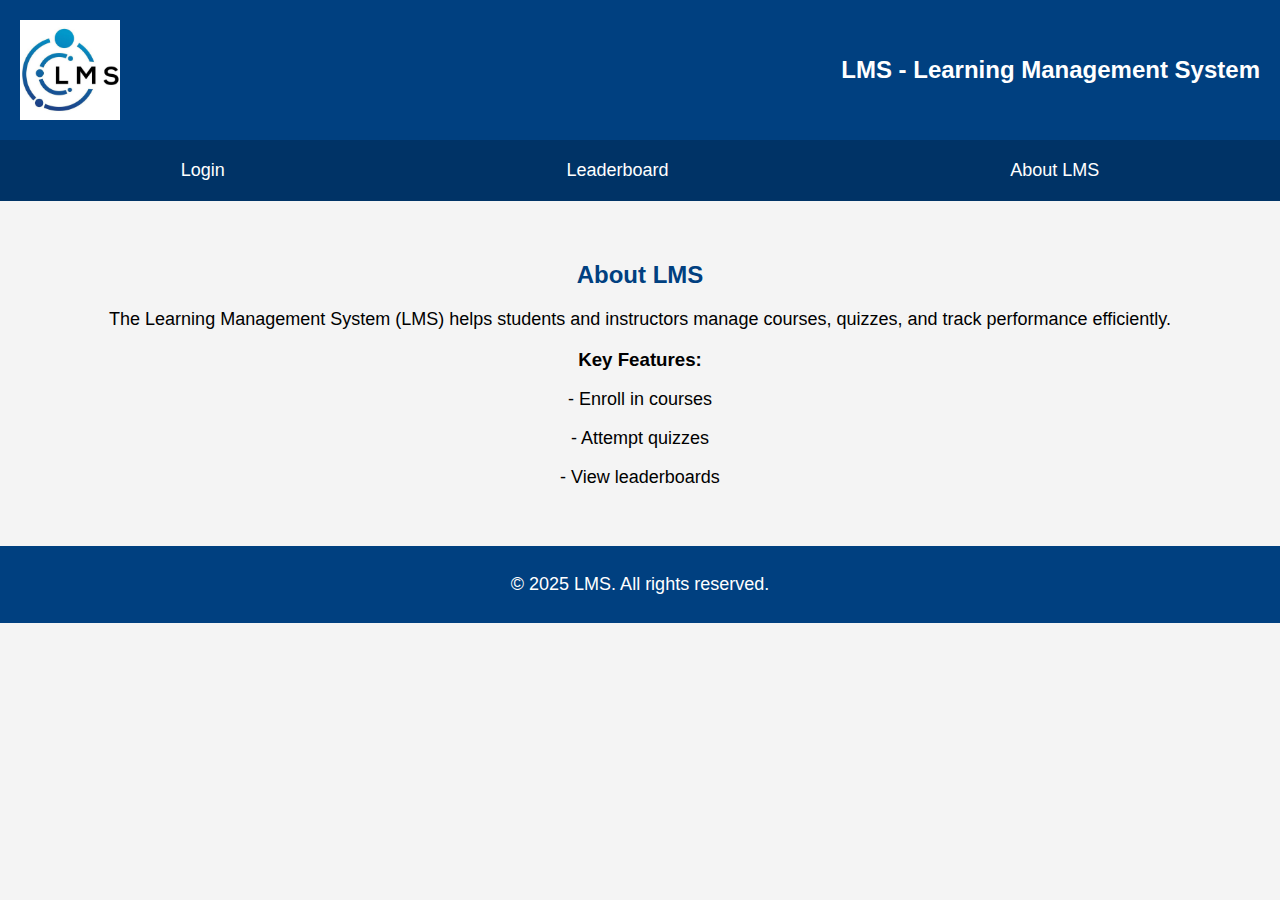
<file: index.html>
<!-- Abia Jahangir 30208171
Rinad Hamid  -->

<!DOCTYPE html>
<html lang="en">
<head>
    <meta charset="UTF-8">
    <meta name="viewport" content="width=device-width, initial-scale=1.0">
    <title>LMS Homepage</title>
    <link rel="stylesheet" type="text/css" href="styles.css">
</head>
<body>
    <header>
        <img src="logo.jpg" alt="LMS Logo" style="width: 100px; height: 100px;">
        <h1>LMS - Learning Management System</h1>
    </header>

    <div>
        <nav>
            <a href="login.html">Login</a> 
            <a href="leaderboard.html">Leaderboard</a> 
            <a href="#about">About LMS</a>
        </nav>
    </div>

    <main class="index">
        <section id="about">
            <h2>About LMS</h2>
            <p>The Learning Management System (LMS) helps students and instructors manage courses, quizzes, and track performance efficiently.</p>
            <h3>Key Features:</h3>
            <div>
                <p>- Enroll in courses</p>
                <p>- Attempt quizzes</p>
                <p>- View leaderboards</p>
            </div>
        </section>
    </main>

    <footer>
        <p>&copy; 2025 LMS. All rights reserved.</p>
    </footer>
</body>
</html>
</file>
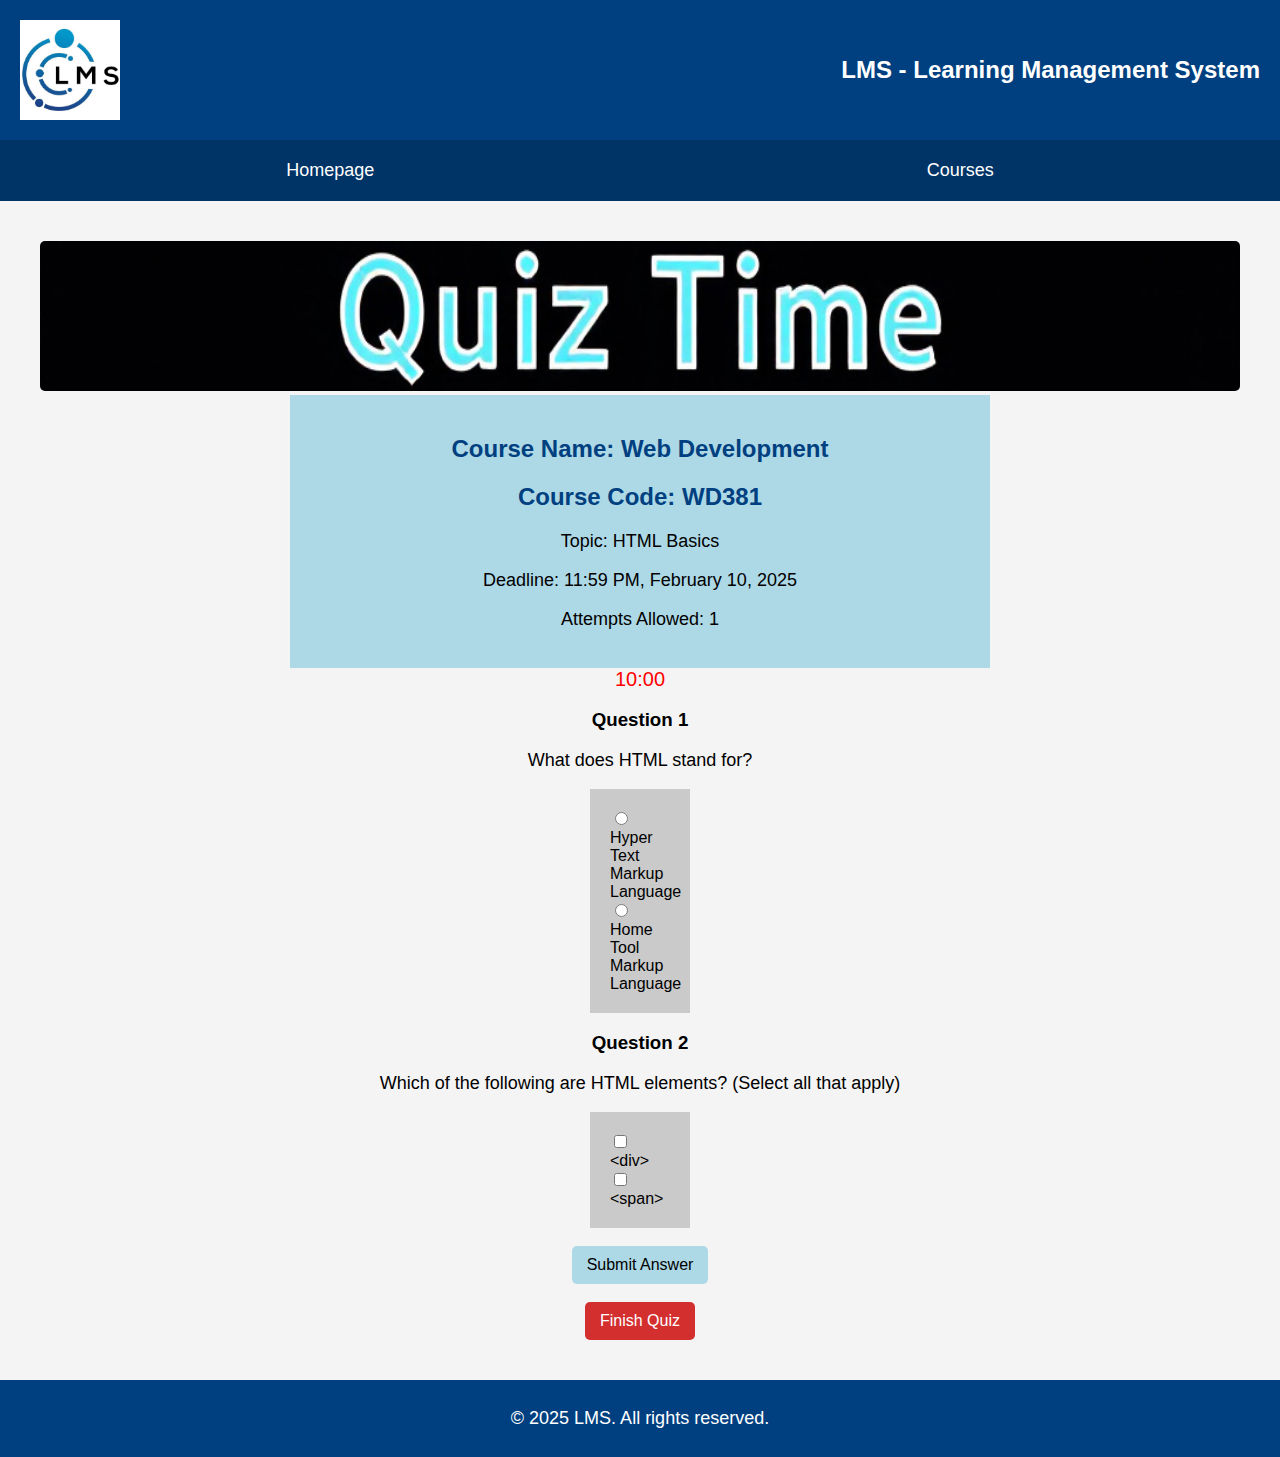
<file: attempt_quiz.html>
<!DOCTYPE html>
<html lang="en">
<head>
    <meta charset="UTF-8">
    <meta name="viewport" content="width=device-width, initial-scale=1.0">
    <title>Attempt Quiz - LMS</title>
    <link rel="stylesheet" type="text/css" href="styles.css">
    <script>
        let timeLeft = 10 * 60; 
        function startTimer() {
            const timerElement = document.getElementById("timer");
            const timerInterval = setInterval(() => {
                if (timeLeft <= 0) {
                    clearInterval(timerInterval);
                    window.location.href = "leaderboard.html"; 
                } else {
                    const minutes = Math.floor(timeLeft / 60);
                    const seconds = timeLeft % 60;
                    timerElement.textContent = `${minutes.toString().padStart(2, '0')}:${seconds.toString().padStart(2, '0')}`;
                    timeLeft--;
                }
            }, 1000);
        }

        function submitQuiz() {
            let score = 0;
            //validate question 1
            const q1a = document.getElementById("q1a");
            const q1b = document.getElementById("q1b");
            if (q1a.checked) {
                score += 50;
            } else if (!q1a.checked && !q1b.checked) {
                alert("Please answer Question 1.");
                return;
            }

            //validate question 2
            const q2a = document.getElementById("q2a");
            const q2b = document.getElementById("q2b");
            if (q2a.checked || q2b.checked) {
                if (q2a.checked) score += 25;
                if (q2b.checked) score += 25;
            } else {
                alert("Please answer Question 2.");
                return;
            }

            
            alert(`Your final score is: ${score}/100`);
        }
    </script>
</head>

<body onload="startTimer()">
    <header>
        <img src="logo.jpg" alt="LMS Logo" style="width: 100px; height: 100px;">
        <h1>LMS - Learning Management System</h1>
    </header>
    <div>
        <nav>
            <a href="index.html">Homepage</a>
            <a href="course_view.html">Courses</a> 
        </nav>
    </div>
    <main class="attemptquiz">
        <img src="banner.jpg" alt="Quiz Banner" style="width: 100%;">
        <div class="quizdetails">
            <h2>Course Name: Web Development</h2>
            <h2>Course Code: WD381</h2>
            <p>Topic: HTML Basics</p>
            <p>Deadline: 11:59 PM, February 10, 2025</p>
            <p>Attempts Allowed: 1</p>
        </div>

        <div id="timer" style="font-size: 20px; color: red;">10:00</div>

        <h3>Question 1</h3>
        <p>What does HTML stand for?</p>
        <div class="Qs">
            <input type="radio" id="q1a" name="q1" value="Hyper Text Markup Language">
            <label for="q1a">Hyper Text Markup Language</label><br>
            <input type="radio" id="q1b" name="q1" value="Home Tool Markup Language">
            <label for="q1b">Home Tool Markup Language</label><br>
        </div>

        <h3>Question 2</h3>
        <p>Which of the following are HTML elements? (Select all that apply)</p>
        <div class="Qs">
            <input type="checkbox" id="q2a" name="q2" value="<div>">
            <label for="q2a">&lt;div&gt;</label><br>
            <input type="checkbox" id="q2b" name="q2" value="<span>">
            <label for="q2b">&lt;span&gt;</label><br>
        </div>

        <br>
        <button class="ans" onclick="submitQuiz()">Submit Answer</button>
        
        <br><br>
        <a href="leaderboard.html">
            <button class="FinQz">Finish Quiz</button>
        </a>
    </main>
    <footer>
        <p>&copy; 2025 LMS. All rights reserved.</p>
    </footer>
</body>
</html>
</file>
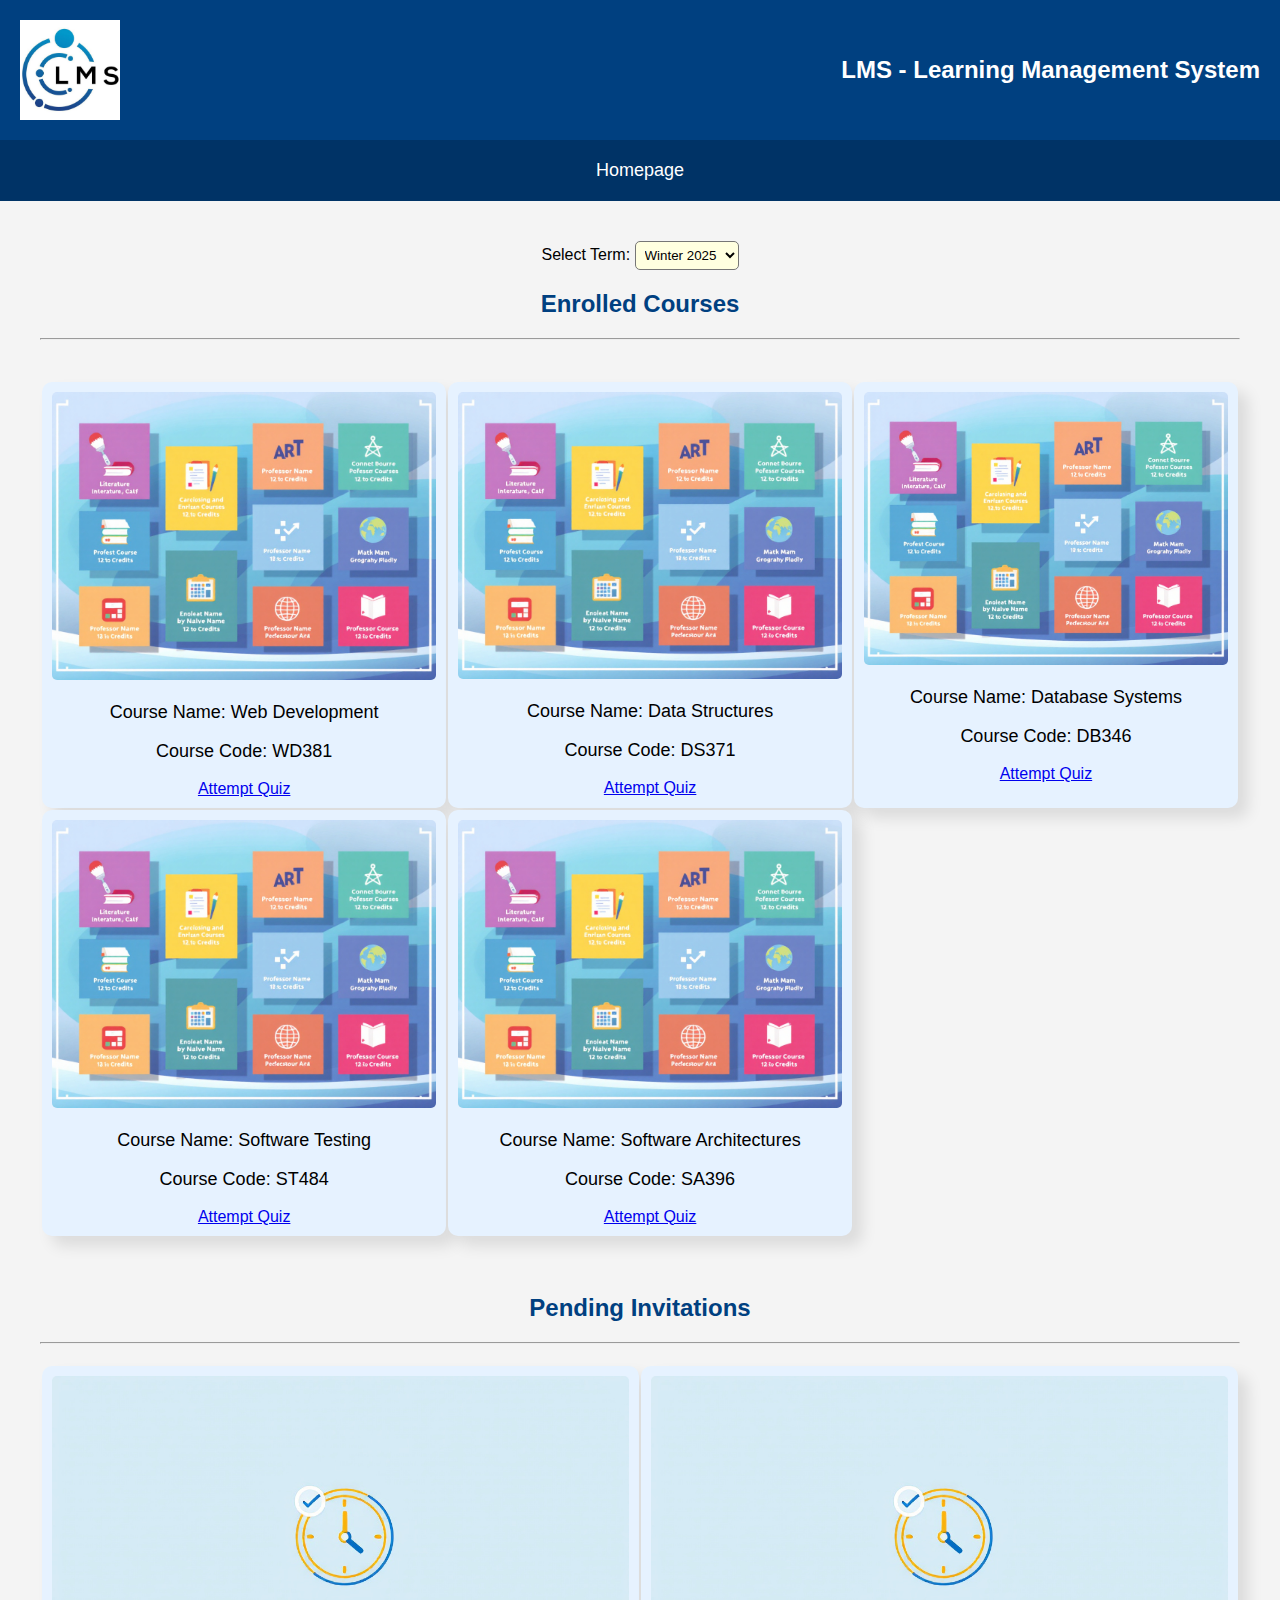
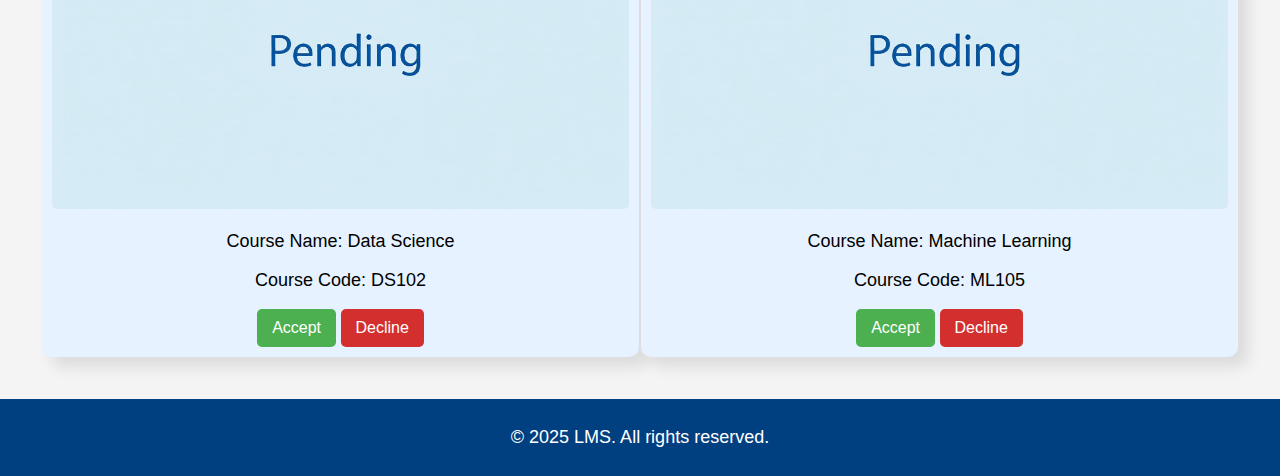
<file: course_view.html>
<!DOCTYPE html>
<html lang="en">
<head>
    <meta charset="UTF-8">
    <meta name="viewport" content="width=device-width, initial-scale=1.0">
    <title>Course View - LMS</title>
    <link rel="stylesheet" type="text/css" href="styles.css">
</head>
<style>
    /* Hover effect for course tiles */
    div:hover {
        background-color: #ffffff;
        transition: background-color 0.3s;
    }
    table.cv td {
        padding: 10px;
        vertical-align: top;
    }
</style>
<body>
    <header>
        <img src="logo.jpg" alt="LMS Logo" style="width: 100px; height: 100px;">
        <h1>LMS - Learning Management System</h1>
    </header>
    <div>
        <nav>
            <a href="index.html">Homepage</a>
        </nav>
    </div>
    
    <main class="courseview">
        <label for="term">Select Term:</label>
        <select id="term" name="term">
            <option value="Winter 2025">Winter 2025</option>
            <option value="Winter 2024">Winter 2024</option>
            <option value="Fall 2025">Fall 2025</option>
            <option value="Fall 2024">Fall 2024</option>
        </select>
        
        <section class="Enrolled">
            <h2>Enrolled Courses</h2>
            <hr>
            <table class="cv" id="enrolledCourses">
            <table class="cv">
				<tr>
					<td>
						<div>
                            <img src="course1.jpg" alt="Course 1">
                            <p>Course Name: Web Development</p>
                            <p>Course Code: WD381</p>
                            <a href="attempt_quiz.html">Attempt Quiz</a>
                        </div>
					</td>
					<td>
						<div>
                            <img src="course1.jpg" alt="Course 1">
                            <p>Course Name: Data Structures</p>
                            <p>Course Code: DS371</p>
                            <a href="attempt_quiz.html">Attempt Quiz</a>
                        </div>
					</td>
                    <td>
						<div>
                            <img src="course1.jpg" alt="Course 1">
                            <p>Course Name: Database Systems</p>
                            <p>Course Code: DB346</p>
                            <a href="attempt_quiz.html">Attempt Quiz</a>
                        </div>
					</td>
				</tr>
				<!-- Display Course 4 and 5 in the same line -->
				<tr>
					<td>
						<div>
                            <img src="course1.jpg" alt="Course 1">
                            <p>Course Name: Software Testing</p>
                            <p>Course Code: ST484</p>
                            <a href="attempt_quiz.html">Attempt Quiz</a>
                        </div>
					</td>
					<td>
						<div>
                            <img src="course1.jpg" alt="Course 1">
                            <p>Course Name: Software Architectures</p>
                            <p>Course Code: SA396</p>
                            <a href="attempt_quiz.html">Attempt Quiz</a>
                        </div>
					</td>
				</tr>
            </table> 
        </section>
        
        <div>
        </div>
        <br>
        <br>
        <section class="Pending">
			<!-- Courses in which the student is enrolled -->
            <!-- Display Course 1, 2, and 3 in the same line -->
            <h2>Pending Invitations</h2>
            <hr>
            <table class="cv">
				<tr>
					<td>
                        <div>
                            <img src="course2.jpg" alt="Course 2">
                            <p>Course Name: Data Science</p>
                            <p>Course Code: DS102</p>
                            <button class="accept" onclick="acceptCourse(this)">Accept</button>
                            <button class="decline" onclick="declineCourse(this)">Decline</button>
                        </div>
                    </td> 
                    <td>
                        <div>
                            <img src="course2.jpg" alt="Course 2">
                            <p>Course Name: Machine Learning</p>
                            <p>Course Code: ML105</p>
                            <button class="accept" onclick="acceptCourse(this)">Accept</button>
                            <button class="decline" onclick="declineCourse(this)">Decline</button>
                        </div>
                    </td> 
                </tr>
            </table>
        </section>
    </main>
    <footer>
        <p>&copy; 2025 LMS. All rights reserved.</p>
    </footer>
    <script>
        
    function acceptCourse(button) {
        var courseDiv = button.parentNode; 
        var enrolledTable = document.getElementById("enrolledCourses");

        var courseImage = courseDiv.getElementsByTagName("img")[0];
        courseImage.src = "course1.jpg"; 

        button.remove();
        var declineBtn = courseDiv.getElementsByClassName("decline")[0];
        if (declineBtn) {
            declineBtn.remove();
        }

        var newCell = document.createElement("td");
        newCell.appendChild(courseDiv);

        var rows = enrolledTable.getElementsByTagName("tr");
        var lastRow = rows[rows.length - 1]; 

        if (!lastRow || lastRow.children.length >= 3) {
            var newRow = document.createElement("tr");
            newRow.appendChild(newCell);
            enrolledTable.appendChild(newRow);
        } else {
            lastRow.appendChild(newCell);
        }
    }

    function declineCourse(button) {
            const courseTile = button.parentElement.parentElement;
            courseTile.remove(); 
        }


    </script>
    
</body>
</html>
</file>
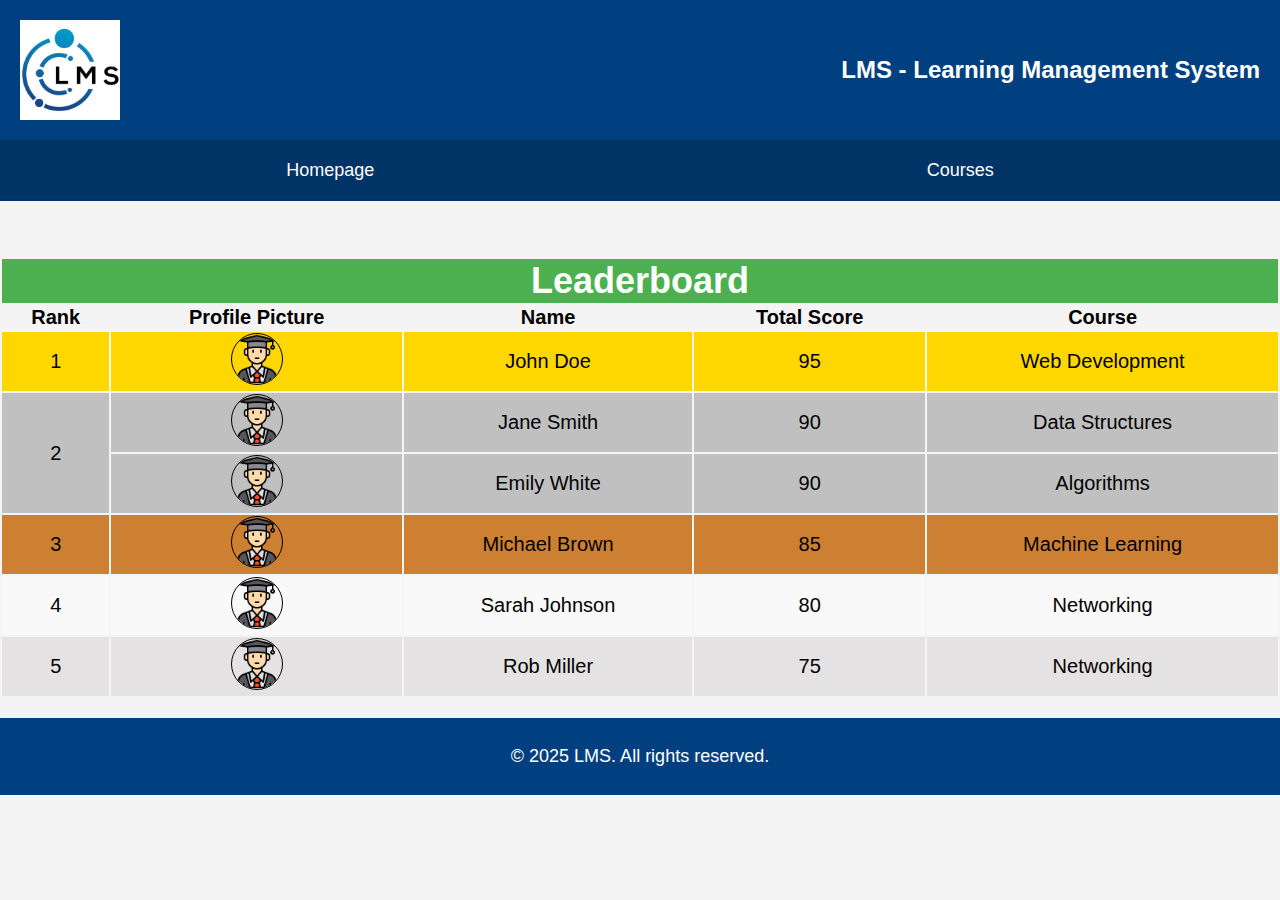
<file: leaderboard.html>
<!DOCTYPE html>
<html lang="en">
<head>
    <meta charset="UTF-8">
    <meta name="viewport" content="width=device-width, initial-scale=1.0">
    <title>Leaderboard - LMS</title>
    <link rel="stylesheet" type="text/css" href="styles.css">
</head>
<body>
    <header>
        <img src="logo.jpg" alt="LMS Logo" style="width: 100px; height: 100px;">
        <h1>LMS - Learning Management System</h1>        
    </header>

    <div>
        <nav>
            <a href="index.html">Homepage</a>
            <a href="course_view.html">Courses</a> 
        </nav>
    </div>

    <main class="leaderboard">
        <br>
        <br>
        <table class="leadertab">
            <tr class="heading">
                <th colspan="5">Leaderboard</th>
            </tr>
            <tr>
                <th>Rank</th>
                <th>Profile Picture</th>
                <th>Name</th>
                <th>Total Score</th>
                <th>Course</th>
            </tr>
            <tr class="first">
                <td>1</td>
                <td><img src="student.png" alt="Profile Picture" style="width: 50px; height: 50px;"></td>
                <td>John Doe</td>
                <td>95</td>
                <td>Web Development</td>
            </tr>
            <tr class="second">
                <td rowspan="2">2</td>
                <td><img src="student.png" alt="Profile Picture" style="width: 50px; height: 50px;"></td>
                <td>Jane Smith</td>
                <td>90</td>
                <td>Data Structures</td>
            </tr>
            <tr class="second">
                <td><img src="student.png" alt="Profile Picture" style="width: 50px; height: 50px;"></td>
                <td>Emily White</td>
                <td>90</td>
                <td>Algorithms</td>
            </tr>
            <tr class="third">
                <td>3</td>
                <td><img src="student.png" alt="Profile Picture" style="width: 50px; height: 50px;"></td>
                <td>Michael Brown</td>
                <td>85</td>
                <td>Machine Learning</td>
            </tr>
            <tr class="odd">
                <td>4</td>
                <td><img src="student.png" alt="Profile Picture" style="width: 50px; height: 50px;"></td>
                <td>Sarah Johnson</td>
                <td>80</td>
                <td>Networking</td>
            </tr>
            <tr class="even">
                <td>5</td>
                <td><img src="student.png" alt="Profile Picture" style="width: 50px; height: 50px;"></td>
                <td>Rob Miller</td>
                <td>75</td>
                <td>Networking</td>
            </tr>
        </table>
    </main>

    <footer>
        <p>&copy; 2025 LMS. All rights reserved.</p>
    </footer>
</body>
</html>
</file>
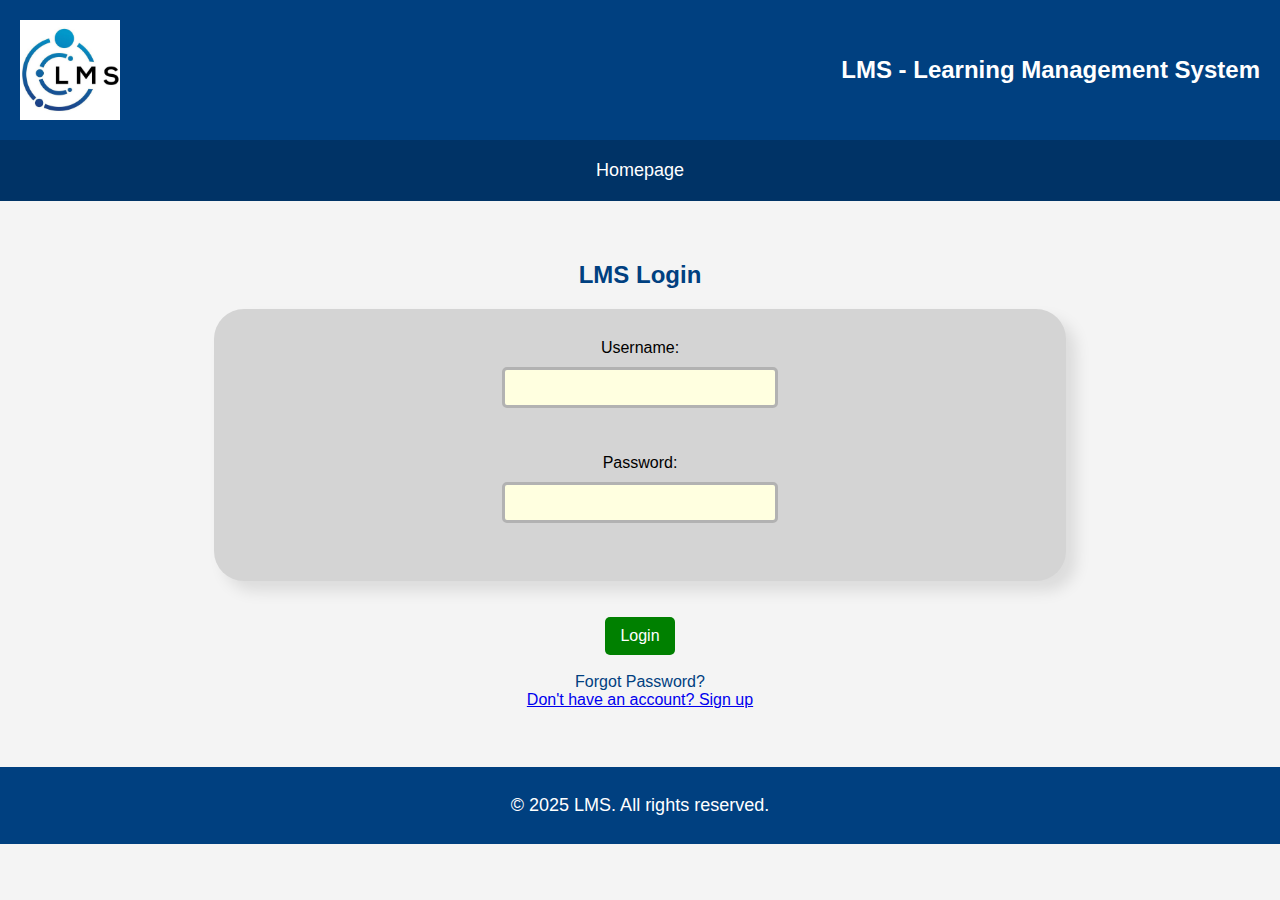
<file: login.html>
<!DOCTYPE html>
<html lang="en">
<head>
    <meta charset="UTF-8">
    <meta name="viewport" content="width=device-width, initial-scale=1.0">
    <title>Login - LMS</title>
    <link rel="stylesheet" type="text/css" href="styles.css">
    <script>
        async function fetchData() {
            try {
                //make an asynchronous request to the specified URL
                const response = await
                fetch('https://jsonplaceholder.typicode.com/users');
                //Parse the response body as JSON; wait for this asynchronous operation to complete
                const data = await response.json();
                // Process the fetched data
                console.log('Fetched Data:', data);
                return data;
            } catch (error) {
                // Handle errors
                console.error('Error fetching data:', error);
            }
        }
    </script>

    <script>
        async function login(){
            const username = document.getElementById("username").value;
            const password = document.getElementById("password").value;
            const data = await fetchData();
            const user = data.find(user => user.username === username);

            if (user){
                if (user.email === password) {
                    document.getElementById("message").textContent = "Login successful! Redirecting...";
                    setTimeout(() => {
                        window.location.href = "course_view.html";
                    }, 2000);
                }
                else{
                document.getElementById("message").textContent = "Invalid username or password!";
                }
            }
            else{
                document.getElementById("message").textContent = "Invalid username or password!";
            }
        }
    </script>
</head>
<body>
    <header>
        <img src="logo.jpg" alt="LMS Logo" style="width: 100px; height: 100px;">
        <h1>LMS - Learning Management System</h1>
    </header>
    <div>
        <nav>
            <a href="index.html">Homepage</a>
        </nav>
    </div>
    
    <main class="login">
        <h2>LMS Login</h2>
        <script>
            fetchData();
        </script>
        <form>
            <label for="username">Username:</label>
            <input type="text" id="username" name="username" required><br><br>
            
            <label for="password">Password:</label>
            <input type="password" id="password" name="password" required><br>
        </form> 
        <br>
        <br>  
            <a>
                <button onClick = "login()" >Login</button>
            </a><br><br>
            <a href="#">Forgot Password?</a>
            <br>
            <a href="signup.html">Don't have an account? Sign up</a>
            <br>
            <p id="message"></p>
    </main>
    <footer>
        <p>&copy; 2025 LMS. All rights reserved.</p>
    </footer>
</body>
</html>
</file>
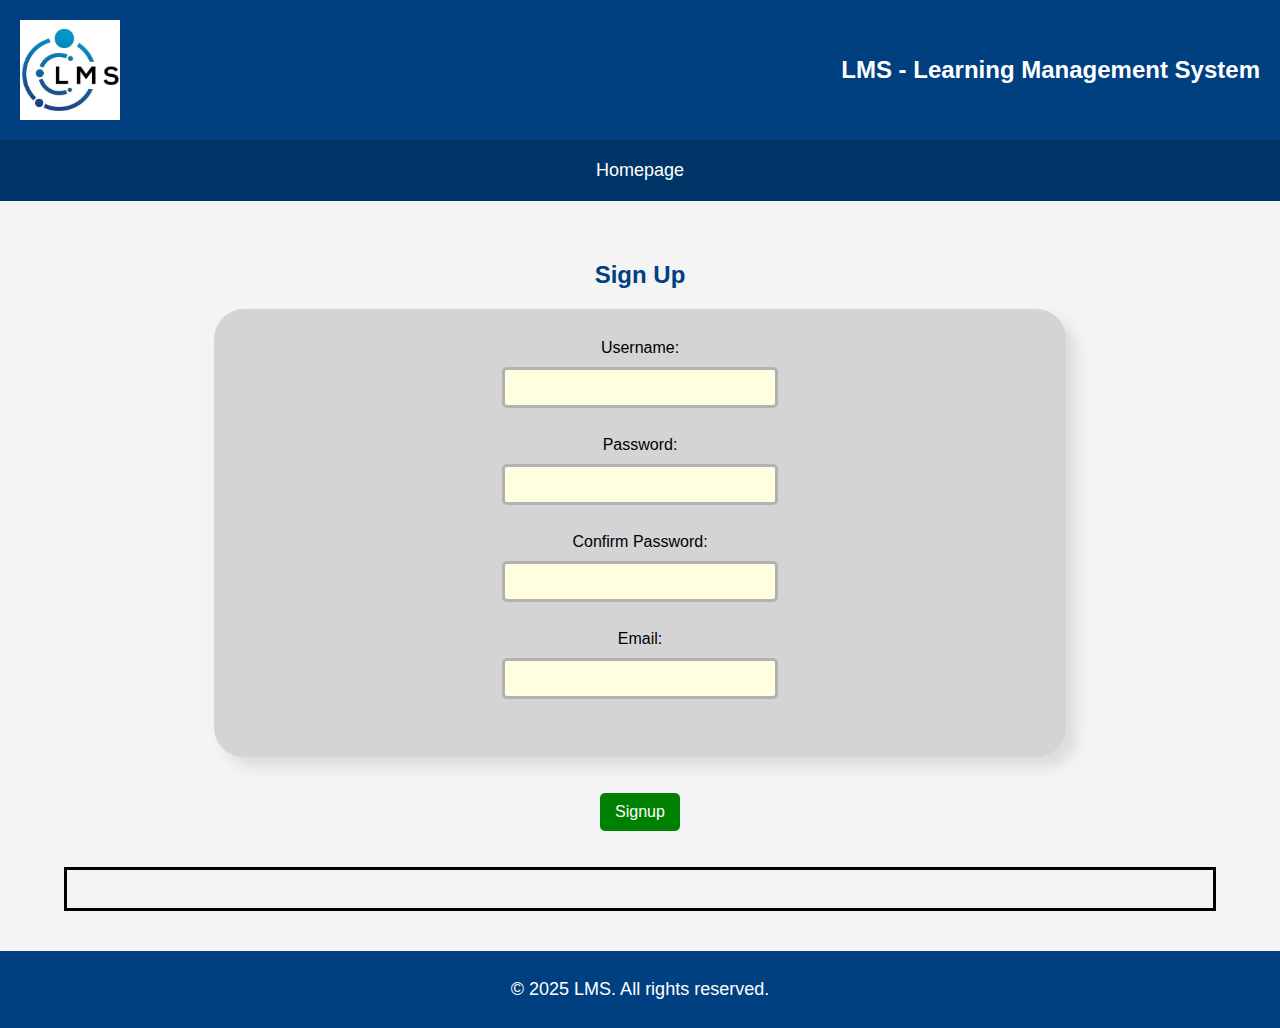
<file: signup.html>
<!DOCTYPE html>
<html lang="en">
<head>
    <meta charset="UTF-8">
    <meta name="viewport" content="width=device-width, initial-scale=1.0">
    <title>Sign up - LMS</title>
    <link rel="stylesheet" type="text/css" href="styles.css">
    <script>
        function validate_signup() {
            const username = document.getElementById("username").value;
            const password = document.getElementById("password").value;
            const confirm_password = document.getElementById("confirm_password").value;
            const email = document.getElementById("email").value;

            const userMessage = document.getElementById("user_message");
            const passMessage = document.getElementById("pass_message");
            const confirmPassMessage = document.getElementById("confirm_pass_message");
            const emailMessage = document.getElementById("email_message");      
            
            let valid_user = false;
            let valid_pass = false;
            let valid_confirm = false;
            let valid_email = false;

            // clear old messages
            userMessage.textContent = "";
            passMessage.textContent = "";
            confirmPassMessage.textContent = "";
            emailMessage.textContent = "";

            // check username
            const usernameRegex = /^[a-zA-Z0-9_-]+$/;
            const letterRegex = /^[A-Za-z]/;
            var user_len = username.length;
            if (user_len <= 3 || user_len >= 20){
                userMessage.textContent = "Username must be between 3 and 20 characters.";
            }
            else if (!usernameRegex.test(username)){
                userMessage.textContent = "Username contains invalid characters.";
            }
            else if (!letterRegex.test(username)){
                userMessage.textContent = "Username must start with a letter";
            }
            else{
                valid_user = true;
            }
            
            // check password
            const passCharRegex = /(?=.*[A-Z])(?=.*[a-z])(?=.*\d)(?=.*[!@#$%^&*()\-=+\[\]{}|;:'",.<>?/`~])/;
            const specialCharRegex = /^[A-Za-z0-9!@#$%^&*()\-_=\+\[\]{}|;:'",.<>?/`~]+$/;
            const spaceRegex = /\s/;

            if (password.length < 8){
                passMessage.textContent = "Password must be at least 8 characters."
            }
            else if (!passCharRegex.test(password)) {
                passMessage.textContent = "Password must contain at least one uppercase letter, one lowercase letter, one number, and one special character.";
            }
            else if (!specialCharRegex.test(password)) {
                passMessage.textContent = "Password contains invalid special characters.";
            }
            else if (spaceRegex.test(password)) {
                passMessage.textContent = "Password cannot contain spaces.";
            }
            else{
                valid_pass = true;
            }

            // confirm password
            if (password != confirm_password){
                confirmPassMessage.textContent = "Passwords must match."
            }
            else{
                valid_confirm = true;
            }

            // check email
            const emailFormatRegex = /^[a-zA-Z0-9._%+-]+@[a-zA-Z0-9.-]+\.[a-zA-Z]{2,}$/;

            if (!emailFormatRegex.test(email)) {
                emailMessage.textContent = "Invalid email format. Must be in the form username@example.com.";
            }
            else if (spaceRegex.test(email)) {
                emailMessage.textContent = "Email cannot contain spaces.";
            }
            else{
                valid_email = true;
            }

            if (valid_user && valid_pass && valid_confirm && valid_email){
                userMessage.textContent = "All the fields are acceptable. Redirecting..."
                setTimeout(() => {
                        window.location.href = "login.html";
                    }, 2000);
            }
        }
    </script>
</head>
<body>
    <header>
        <img src="logo.jpg" alt="LMS Logo" style="width: 100px; height: 100px;">
        <h1>LMS - Learning Management System</h1>
    </header>
    <div>
        <nav>
            <a href="index.html">Homepage</a>
        </nav>
    </div>
    <main class="signup">
        <h2>Sign Up</h2>
        <form class="signup-form">
            <label for="username">Username:</label>
            <input type="text" id="username" name="username" required><br>
            
            <label for="password">Password:</label>
            <input type="password" id="password" name="password" required><br>

            <label for="password">Confirm Password:</label>
            <input type="password" id="confirm_password" name="confirm_password" required><br>

            <label for="username">Email:</label>
            <input type="text" id="email" name="email" required><br>
        </form> 
        <br>
        <br>  
            <button onClick = "validate_signup()" >Signup</button>
            <br><br>
            <br>
            <div class="error-message">
                <p id="user_message"></p>
                <p id="pass_message" ></p>
                <p id="confirm_pass_message"></p>
                <p id="email_message"></p>
            </div>
            
    </main>
    <footer>
        <p>&copy; 2025 LMS. All rights reserved.</p>
    </footer>
</body>
</html>
</file>
<file: styles.css>
/* Global Styles */
body {
    font-family: Arial, sans-serif;
    margin: 0;
    padding: 0;
    background-color: #f4f4f4;
}

/* Header */
header {
    background-color: #004080; /* Deep blue */
    color: white;
    padding: 20px;
    margin: 0;
    display: flex;
    align-items: center;
    justify-content: space-between; /* Align logo left, text right */
}

header img {
    width: 80px;
    height: 80px;
}

header h1 {
    margin: 0;
    font-size: 24px;
}

/* Navigation Bar */
nav {
    background-color: #003366; /* Dark blue */
    padding: 10px;
    display: flex;
    justify-content: space-around; /* Even spacing */
}

nav a {
    color: white;
    text-decoration: none;
    font-size: 18px;
    padding: 10px 10px;
}

nav a:hover {
    text-decoration: underline;
}

/* Main Content */
main[class="login"], main[class="index"], main[class="signup"] {
    padding: 20px;
    text-align: center;
    align-items: center;
    
    margin: 20px auto;
    max-width: 90%;
}

/* Login Form */
form {
    display: flex;
    flex-direction: column;
    align-items: center;
    background-color: #d4d4d4;
    box-shadow: 10px 10px 15px rgba(0, 0, 0, 0.1);
    border-radius: 30px;
    padding: 30px;
    margin: 0px 150px 0px 150px;
    max-width: 100%;
}

.signup-form{
    padding-top: 30px;
    padding-bottom: 30px;

}

.error-message {
    border-style: solid;
    padding-top: 10px;
    padding-bottom: 10px
}

input[type="text"], input[type="password"] {
    width: 250px;
    padding: 10px;
    margin: 10px 0;
    border-radius: 5px;
    border: 3px solid #b2b2b2;
    background-color: lightyellow;
}

/* Buttons */
main button {
    background-color: #008000;
    color: white;
    padding: 10px 15px;
    border: none;
    cursor: pointer;
    font-size: 16px;
    border-radius: 5px;
}

main button:hover {
    background-color: #006600;
}

main a[href="#"]{
    color: #004080;
    text-decoration: none;
}

main a[href="#"]:hover {
    text-decoration: underline;
}

/* Course View */
main[class="courseview"] {
    padding: 20px;
    text-align: center;
    align-items: center;
    
    margin: 20px;
    max-width: 100%;
}

select{
    background-color: lightyellow;
    border-radius: 5px;
    padding: 5px;
}

table {
    margin-top: 20px;
    width: 100%;
}

table[class="cv"] td {
    text-align: center;
    padding: 20px;
    margin: 0 15px 10px 0;
    background-color: #e6f2ff;
    border-radius: 10px;
    box-shadow: 10px 10px 15px rgba(0, 0, 0, 0.1);
}

table[class="cv"] td img {
    width: 100%;
    border-radius: 5px;
}

/* Pending Courses */
button[class="accept"] {
    background-color: #4CAF50;
}
button[class="accept"]:hover {
    background-color: #265e28;
}

button[class="decline"] {
    background-color: #D32F2F;
}

button[class="decline"]:hover {
    background-color: #821b1b;
}
/* Attempt Quiz */

main[class="attemptquiz"] {
    padding: 20px;
    text-align: center;
    align-items: center;
    
    margin: 20px;
    max-width: 100%;
}

main[class="attemptquiz"] img {
    width: 100%;
    height: 150px;
    border-radius: 5px;
}

main[class="attemptquiz"] div[class="quizdetails"] {
    margin: 0 250px 0 250px;
    background-color: lightblue;
    padding: 20px;
    text-align: center;
}

main[class="attemptquiz"] div[class="Qs"] {
    margin: 0 550px 0 550px;
    background-color: #cacaca;
    padding: 20px;
    text-align: left;
}

button[class="ans"]{
    background-color: lightblue;
    color: black;
}

button[class="ans"]:hover {
    background-color: #003366;
    color: white;
}

button[class="FinQz"] {
    background-color: #D32F2F;
}

button[class="FinQz"]:hover {
    background-color: #821b1b;
}

h2 {
    color: #004080;
}

p {
    font-size: 18px;
}

/* Leaderboard */
main[class="leaderboard"] tr[class="heading"]{
    background-color: #4CAF50; 
    color: white;
    font-size: 36px;
}

table[class="leadertab"]{
    
    border-collapse: separate; 
    width: 100%; 
    text-align: center;
    font-size: 20px;
}

tr[class="first"]{
    background-color: #FFD700;
}

tr[class="second"]{
    background-color: #C0C0C0;
}

tr[class="third"]{
    background-color: #CD7F32;
}

tr[class="odd"]{
    background-color: #f9f9f9;
}

tr[class="even"]{
    background-color: #e4e2e2;
}

table[class="leadertab"] td img {
    width: 100%;
    border-radius: 50px;
    border: 1px solid #000000;
}
#message {
    text-align: center;
    margin-top: 10px;
}
#message p {
    margin: 5px 0;
}

/* Footer */
footer {
    background-color: #004080;
    color: white;
    text-align: center;
    padding: 10px;
    margin-top: 20px;
}
</file>
